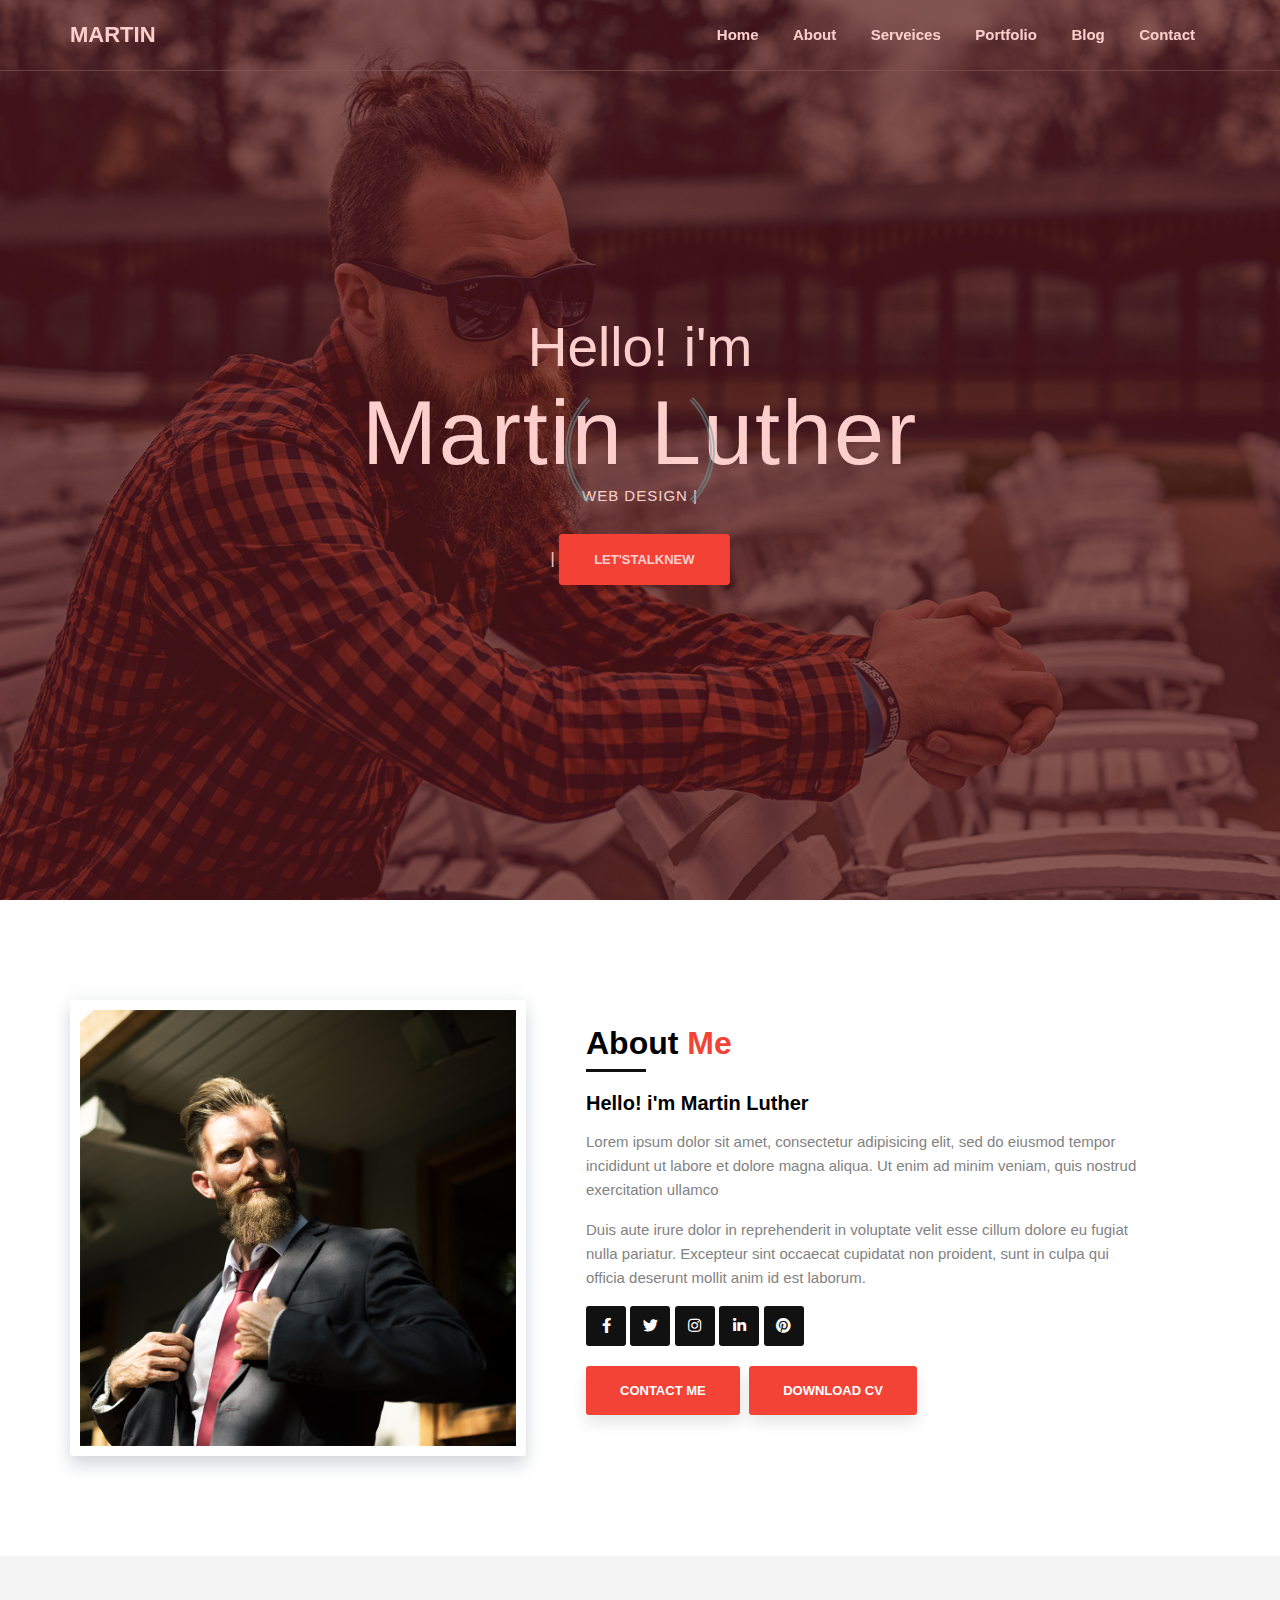
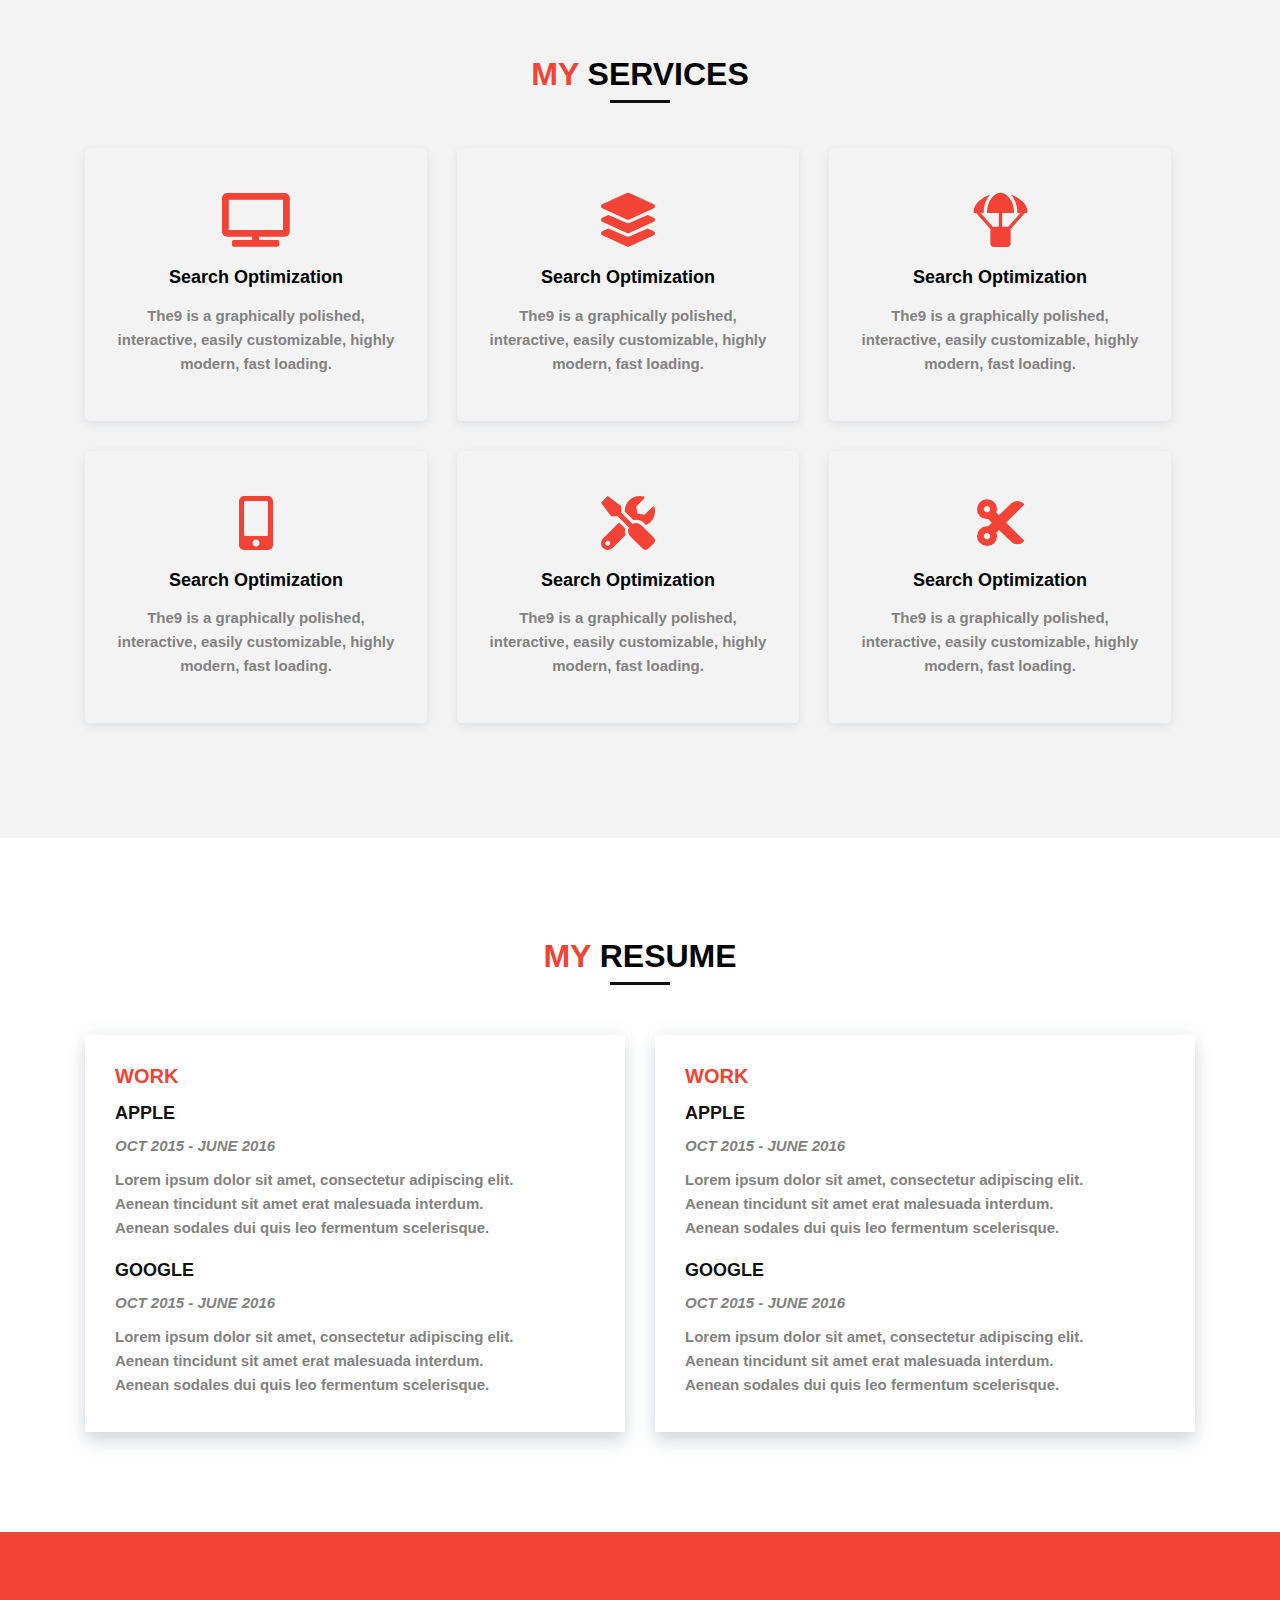
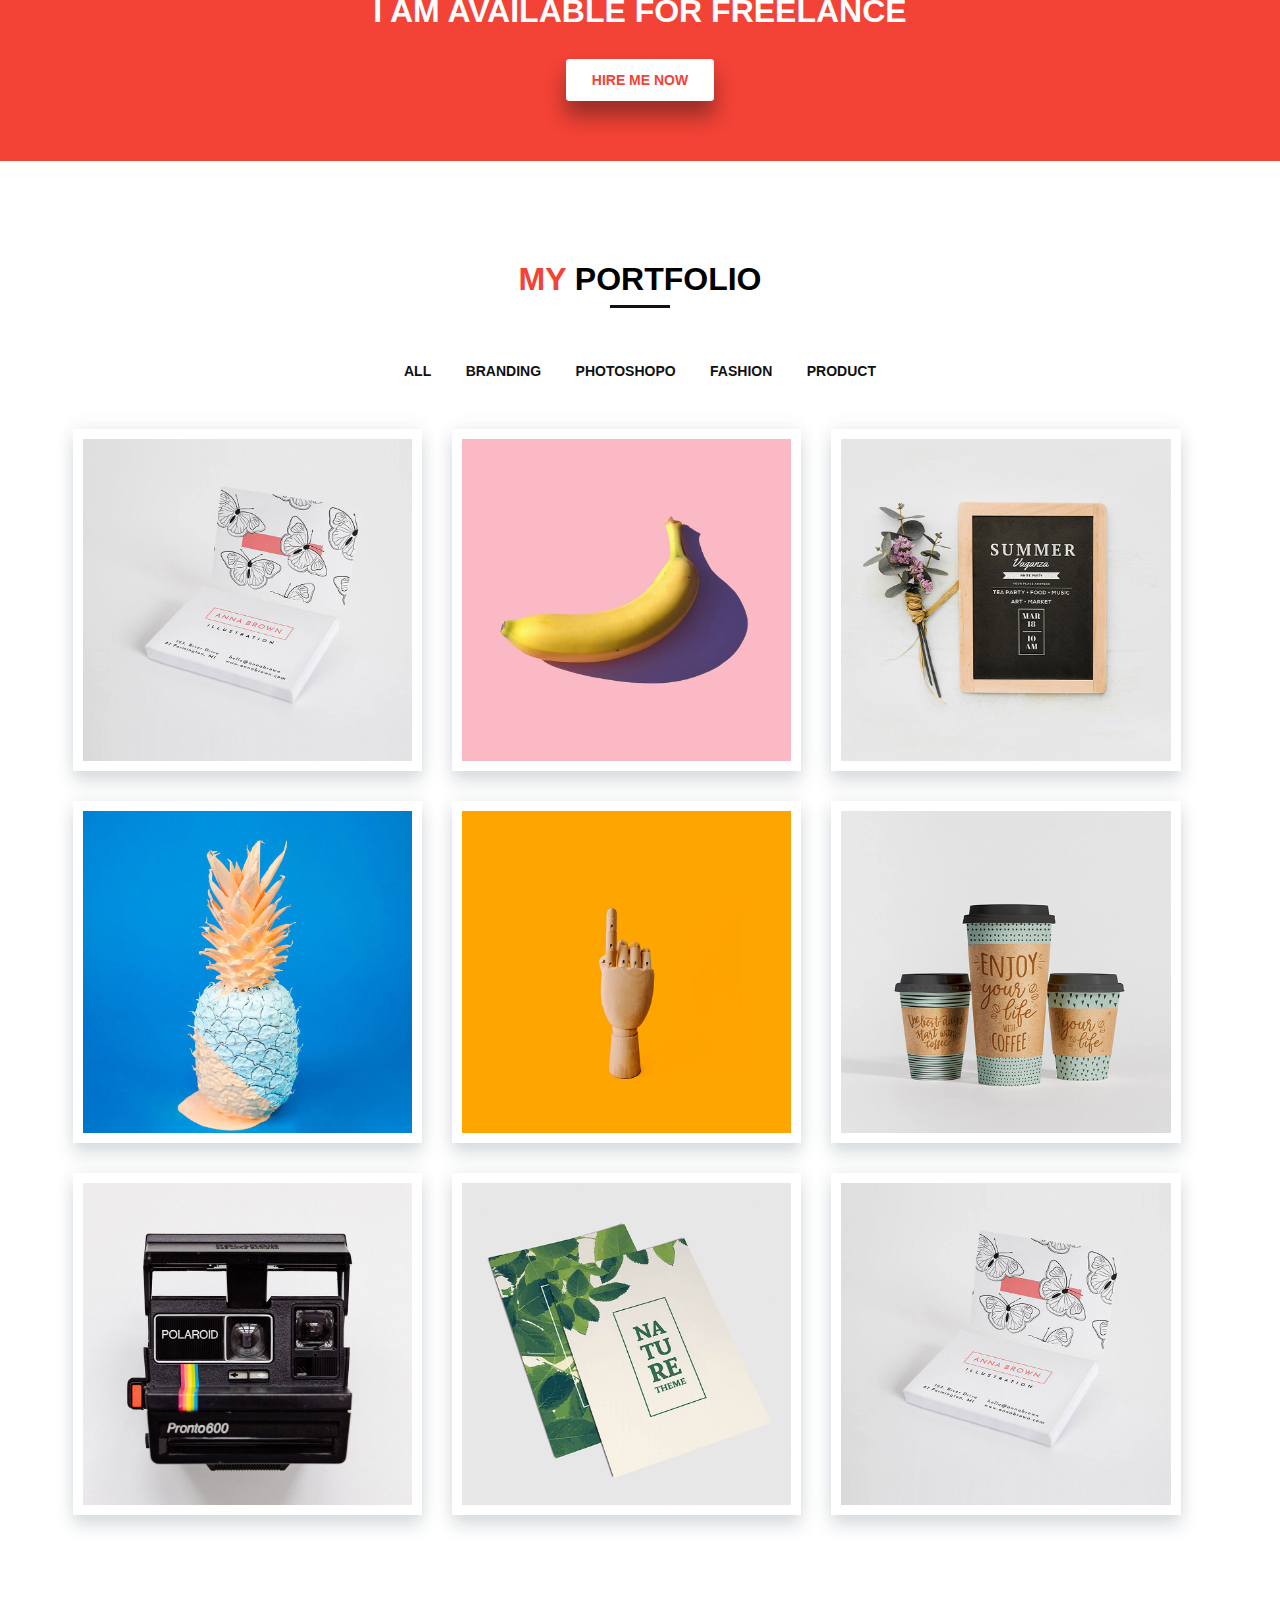
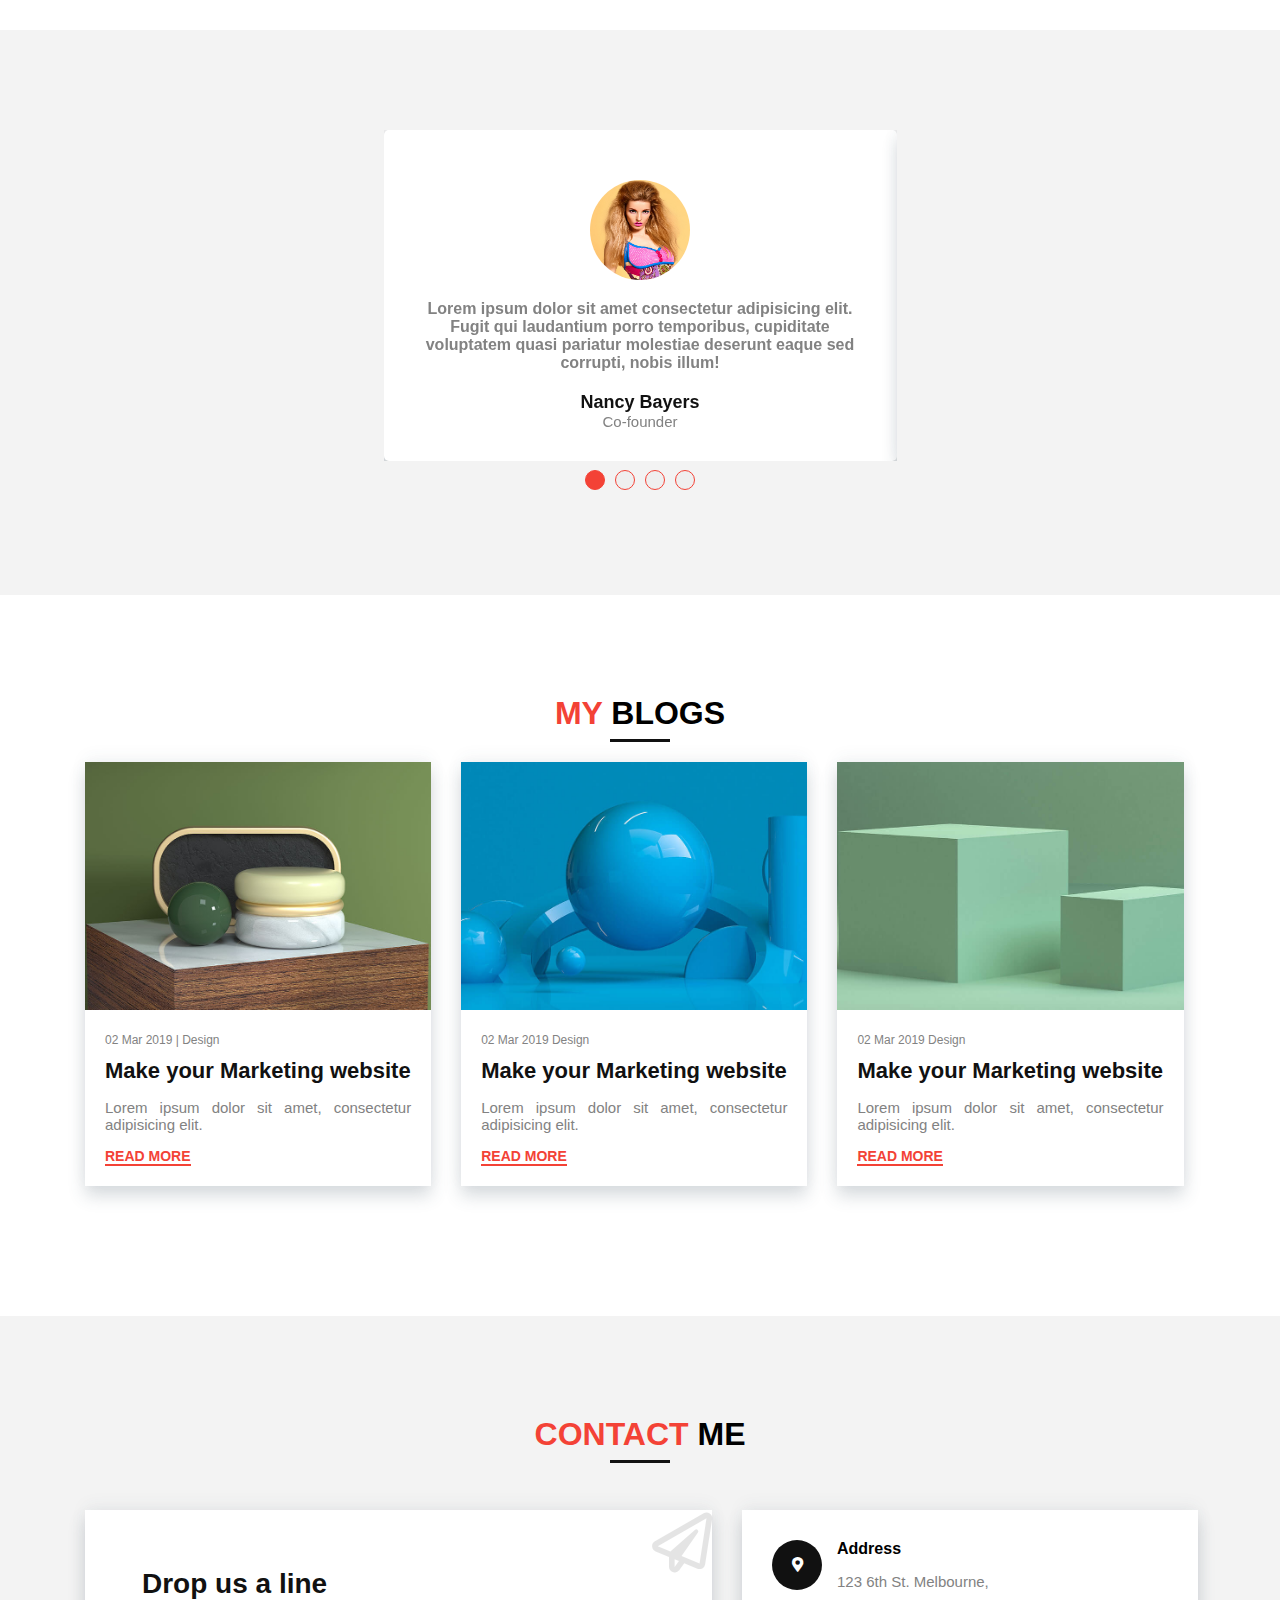
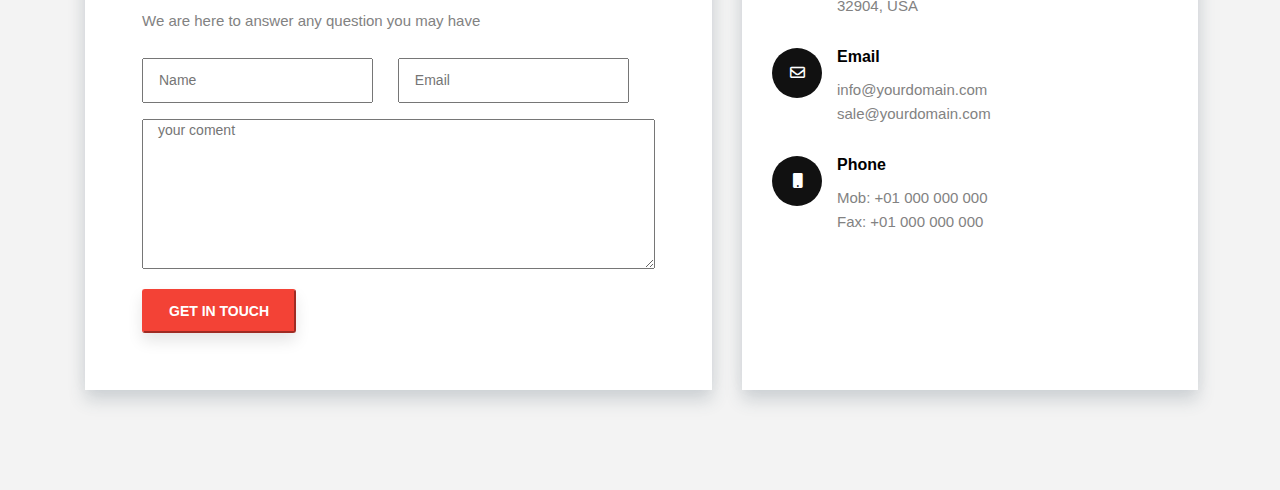
<file: index.html>
<!DOCTYPE html>
<html lang="en">
<head>
    <meta charset="UTF-8">
    <meta http-equiv="X-UA-Compatible" content="IE=edge">
    <meta name="viewport" content="width=device-width, initial-scale=1.0">
    <title>Document</title>
    <link rel="stylesheet" href="font/flaticon.css">
    <link rel="stylesheet" href="css/fontwosame.min.css">
    <link rel="stylesheet" href="css/slick.min.css">
    <link rel="stylesheet" href="css/venobox.min.css">
    <link rel="stylesheet" href="css/style.css">
</head>
<body>

    <div id="preloder_continar">
        <!--<img src="img/preloder.gif" alt="">-->
        <div class="preloder"></div>
    </div> 


    <!--navber start-->
    <nav id="navber">
        <div class="continar">
            <div class="row">
                <div class="logo">
                    <a href="#index.html"> MARTIN</a>
                </div>
                <div class="manu">
                    <ul>
                        <li><a href="index.html">home</a></li>
                        <li><a href="#about_me">about</a></li>
                        <li><a href="#services">serveices</a></li>
                        <li><a href="#Portfolio">portfolio</a></li>
                        <li><a href="#blog">blog</a></li>
                        <li><a href="#contact">contact</a></li>
                    </ul>
                </div>
            </div>
        </div>
    </nav>
    <!--navber end-->
    <!--banner section start-->
    <section id="banner">
        <div class="continar">
            <div class="banner_contant">
                <h3>Hello! i'm</h3>
                <h2>Martin Luther</h2>
               <!--<p id="typed">WEB DESIGN | DIGITAL MARKETING | UX DESIGN | WEB DEVELOPMENT | MOBILE APPS</p>-->
               <p id="typed"></p>
               
                <a href="#">let'stalknew</a>
            </div>
        </div>
    </section>
    <!--banner section end-->

    <!--about section start-->
    <section id="about_me">
        <div class="continar">
            <div class="row">
                <div class="about_image">
                    <img src="img/avtar-01.jpg" alt="">
                </div>
                <div class="about_contact">
                    <h4>About <span>Me</span></h4>
                    <h5>Hello! i'm Martin Luther</h5>
                    <p>Lorem ipsum dolor sit amet, consectetur adipisicing elit, sed do eiusmod tempor incididunt ut labore et dolore magna aliqua. Ut enim ad minim veniam, quis nostrud exercitation ullamco</p>
                    <p>Duis aute irure dolor in reprehenderit in voluptate velit esse cillum dolore eu fugiat nulla pariatur. Excepteur sint occaecat cupidatat non proident, sunt in culpa qui officia deserunt mollit anim id est laborum.</p>
                    <div class="about_contact_icon">
                        <a href="#"><i class="fab fa-facebook-f"></i></a>
                        <a href="#"><i class="fab fa-twitter"></i></a>
                        <a href="#"><i class="fab fa-instagram"></i></a>
                        <a href="#"><i class="fab fa-linkedin-in"></i></a>
                        <a href="#"><i class="fab fa-pinterest"></i></a>
                    </div>
                    <div class="about_butn">
                        <a href="#">contact me</a>
                        <a href="#">download cv</a>
                    </div>
                </div>
            </div>
        </div>
    </section>
    <!--about section end-->

    <!--service section start-->
    <section id="services">
        <div class="continar">
            <div class="section_title">
                <h2><span>MY</span> SERVICES</h2>
            </div>
            <div class="service_contant">
                <div class="row">
                    <div class="services_item">
                        <i class="fas fa-tv"></i>
                        <h5>Search Optimization</h5>
                        <p>The9 is a graphically polished, interactive, easily customizable, highly modern, fast loading.</p>
                    </div>
                    <div class="services_item">
                        <i class="fas fa-layer-group"></i>
                        <h5>Search Optimization</h5>
                        <p>The9 is a graphically polished, interactive, easily customizable, highly modern, fast loading.</p>
                    </div>
                    <div class="services_item">
                        <i class="fas fa-parachute-box"></i>
                        <h5>Search Optimization</h5>
                        <p>The9 is a graphically polished, interactive, easily customizable, highly modern, fast loading.</p>
                    </div>
                    <div class="services_item">
                        <i class="fas fa-mobile-alt"></i>
                        <h5>Search Optimization</h5>
                        <p>The9 is a graphically polished, interactive, easily customizable, highly modern, fast loading.</p>
                    </div>
                    <div class="services_item">
                        <i class="fas fa-tools"></i>
                        <h5>Search Optimization</h5>
                        <p>The9 is a graphically polished, interactive, easily customizable, highly modern, fast loading.</p>
                    </div>
                    <div class="services_item">
                        <i class="fas fa-cut"></i>
                        <h5>Search Optimization</h5>
                        <p>The9 is a graphically polished, interactive, easily customizable, highly modern, fast loading.</p>
                    </div>
                </div>
            </div>
        </div>
    </section>
    <!--service section end-->

    <!--resume section start-->
    <section id="resume">
        <div class="continar">
            <div class="section_title">
                <h2><span>MY</span> RESUME</h2>
            </div>
            <div class="resume_contact">
                <div class="row">
                    <div class="resume_item">
                        <h3>WORK</h3>
                        <h4>APPLE</h4>
                        <p><i>OCT 2015 - JUNE 2016</i></p>
                        <p>Lorem ipsum dolor sit amet, consectetur adipiscing elit. Aenean tincidunt sit amet erat malesuada interdum. Aenean sodales dui quis leo fermentum scelerisque.</p>
                        <h4>GOOGLE</h4>
                        <p><i>OCT 2015 - JUNE 2016</i></p>
                        <p>Lorem ipsum dolor sit amet, consectetur adipiscing elit. Aenean tincidunt sit amet erat malesuada interdum. Aenean sodales dui quis leo fermentum scelerisque.</p>
                    </div>
                    <div class="resume_item">
                        <h3>WORK</h3>
                        <h4>APPLE</h4>
                        <p><i>OCT 2015 - JUNE 2016</i></p>
                        <p>Lorem ipsum dolor sit amet, consectetur adipiscing elit. Aenean tincidunt sit amet erat malesuada interdum. Aenean sodales dui quis leo fermentum scelerisque.</p>
                        <h4>GOOGLE</h4>
                        <p><i>OCT 2015 - JUNE 2016</i></p>
                        <p>Lorem ipsum dolor sit amet, consectetur adipiscing elit. Aenean tincidunt sit amet erat malesuada interdum. Aenean sodales dui quis leo fermentum scelerisque.</p>
                    </div>
                </div>
            </div>
        </div>
    </section>

    <!--resume section end-->

    <!--freelance section start-->

    <section id="freelance">
        <div class="continar">
            <h3>I AM AVAILABLE FOR FREELANCE</h3>
            <a href="#">hire me now</a>
        </div>
    </section>

    <!--freelance section end-->

    <!--Portfolio section start-->
    <section id="Portfolio">
        <div class="continar">
            <div class="section_title">
                <h2><span>MY</span> PORTFOLIO</h2>
            </div>
                    <div class="portfolio_contact">
                        <ul>
                            <li data-filter="all">all</li>
                            <li data-filter="branding">branding</li>
                            <li data-filter="photoshopo">photoshopo</li>
                            <li data-filter="fashion">fashion</li>
                            <li data-filter="product">product</li>
                        </ul>
                    </div>
            <div class="portfolio_item">
                <div class="row portfolio_item_continar">
                        <div class="filtr-item" data-category="all">
                            <div class="portfolio_item_contact">
                                <div class="portfolio_img">
                                    <img src="img/portfolio-1.jpg" alt="">
                                </div>
                                <div class="portfolio_icon">
                                    <a class="portfolio_img_icon" data-gall="portfolio_galary" href="img/portfolio-1.jpg"></a>
                                    <h4><a href="#">Our Photography</a></h4>
                                </div>
                            </div>
                        </div>
                        <div class="filtr-item" data-category="branding">
                            <div class="portfolio_item_contact">
                                <div class="portfolio_img">
                                    <img src="img/portfolio-2.jpg" alt="">
                                </div>
                                <div class="portfolio_icon">
                                    <a class="portfolio_img_icon" data-gall="portfolio_galary" href="img/portfolio-2.jpg"></a>
                                    <h4><a href="#">Our Photography</a></h4>
                                </div>
                            </div>
                        </div>
                        <div class="filtr-item" data-category="photoshopo">
                            <div class="portfolio_item_contact">
                                <div class="portfolio_img">
                                    <img src="img/portfolio-3.jpg" alt="">
                                </div>
                                <div class="portfolio_icon">
                                    <a class="portfolio_img_icon" data-gall="portfolio_galary" href="img/portfolio-3.jpg"></a>
                                    <h4><a href="#">Our Photography</a></h4>
                                </div>
                            </div>
                        </div>
                        <div class="filtr-item" data-category="fashion">
                            <div class="portfolio_item_contact">
                                <div class="portfolio_img">
                                    <img src="img/portfolio-4.jpg" alt="">
                                </div>
                                <div class="portfolio_icon">
                                    <a class="portfolio_img_icon" data-gall="portfolio_galary" href="img/portfolio-4.jpg"></a>
                                    <h4><a href="#">Our Photography</a></h4>
                                </div>
                            </div>
                        </div>
                        <div class="filtr-item" data-category="product">
                            <div class="portfolio_item_contact">
                                <div class="portfolio_img">
                                    <img src="img/portfolio-5.jpg" alt="">
                                </div>
                                <div class="portfolio_icon">
                                    <a class="portfolio_img_icon" data-gall="portfolio_galary" href="img/portfolio-5.jpg"></a>
                                    <h4><a href="#">Our Photography</a></h4>
                                </div>
                            </div>
                        </div>
                        <div class="filtr-item" data-category="branding">
                            <div class="portfolio_item_contact">
                                <div class="portfolio_img">
                                    <img src="img/portfolio-6.jpg" alt="">
                                </div>
                                <div class="portfolio_icon">
                                    <a class="portfolio_img_icon" data-gall="portfolio_galary" href="img/portfolio-6.jpg"></a>
                                    <h4><a href="#">Our Photography</a></h4>
                                </div>
                            </div>
                        </div>
                        <div class="filtr-item" data-category="photoshopo">
                            <div class="portfolio_item_contact">
                                <div class="portfolio_img">
                                    <img src="img/portfolio-7.jpg" alt="">
                                </div>
                                <div class="portfolio_icon">
                                    <a class="portfolio_img_icon" data-gall="portfolio_galary" href="img/portfolio-7.jpg"></a>
                                    <h4><a href="#">Our Photography</a></h4>
                                </div>
                            </div>
                        </div>
                        <div class="filtr-item" data-category="fashion">
                            <div class="portfolio_item_contact">
                                <div class="portfolio_img">
                                    <img src="img/portfolio-8.jpg" alt="">
                                </div>
                                <div class="portfolio_icon">
                                    <class="portfolio_img_icon" data-gall="portfolio_galary" href="img/portfolio-8.jpg"></a>
                                    <h4><a href="#">Our Photography</a></h4>
                                </div>
                            </div>                      
                         </div>
                        <div class="filtr-item" data-category="photoshopo"><div class="portfolio_item_contact" >
                            <div class="portfolio_img">
                                <img src="img/portfolio-1.jpg" alt="">
                            </div>
                            <div class="portfolio_icon">
                                <a class="portfolio_img_icon" data-gall="portfolio_galary" href="img/portfolio-1.jpg"></a>
                                <h4><a href="#">Our Photography</a></h4>
                            </div>
                        </div>
                    </div>
                </div>
            </div>
        </div>
    </section>

    <!--Portfolio section end-->

    <!--founder section start-->
    <section id="founder">
            <div class="continar">
                <div class="founder_slick_slider">
                    <div class="founder_content">
                        <img src="img/team-1.jpg" alt="">
                        <p>Lorem ipsum dolor sit amet consectetur adipisicing elit. Fugit qui laudantium porro temporibus, cupiditate voluptatem quasi pariatur molestiae deserunt eaque sed corrupti, nobis illum!</p>
                        <h6>Nancy Bayers</h6>
                        <label>Co-founder</label>
                    </div>
                    <div class="founder_content">
                        <img src="img/team-2.jpg" alt="">
                        <p>Lorem ipsum dolor sit amet consectetur adipisicing elit. Fugit qui laudantium porro temporibus, cupiditate voluptatem quasi pariatur molestiae deserunt eaque sed corrupti, nobis illum!</p>
                        <h6>Nancy Bayers</h6>
                        <label>Co-founder</label>
                    </div><div class="founder_content">
                        <img src="img/team-3.jpg" alt="">
                        <p>Lorem ipsum dolor sit amet consectetur adipisicing elit. Fugit qui laudantium porro temporibus, cupiditate voluptatem quasi pariatur molestiae deserunt eaque sed corrupti, nobis illum!</p>
                        <h6>Nancy Bayers</h6>
                        <label>Co-founder</label>
                    </div>
                    <div class="founder_content">
                        <img src="img/team-4.jpg" alt="">
                        <p>Lorem ipsum dolor sit amet consectetur adipisicing elit. Fugit qui laudantium porro temporibus, cupiditate voluptatem quasi pariatur molestiae deserunt eaque sed corrupti, nobis illum!</p>
                        <h6>Nancy Bayers</h6>
                        <label>Co-founder</label>
                    </div>
                </div>
            </div>
        
    </section>
    <!--founder sectioin end-->

    <!--blog section start-->
    <section id="blog">
        <div class="continar">
            <div class="section_title">
                <h2><span>MY</span> BLOGS</h2>
            </div>
            <div class="blog_content_continar">
                <div class="row">
                    <div class="blog_content">
                        <div class="blog_img">
                            <img src="img/blog-1.jpg" alt="">
                        </div>
                        <div class="blog_text">
                            <span> 02 Mar 2019 | Design</span>
                            <h4>Make your Marketing website</h4>
                            <p>Lorem ipsum dolor sit amet, consectetur adipisicing elit.</p>
                            <a href="#">read more</a>
                        </div>
                    </div>
                    <div class="blog_content">
                        <div class="blog_img">
                            <img src="img/blog-2.jpg" alt="">
                        </div>
                        <div class="blog_text">
                            <span> 02 Mar 2019 Design </span>
                            <h4>Make your Marketing website</h4>
                            <p>Lorem ipsum dolor sit amet, consectetur adipisicing elit.</p>
                            <a href="#">read more</a>
                        </div>
                    </div>
                    <div class="blog_content">
                        <div class="blog_img">
                            <img src="img/blog-3.jpg" alt="">
                        </div>
                        <div class="blog_text">
                            <span> 02 Mar 2019 Design </span>
                            <h4>Make your Marketing website</h4>
                            <p>Lorem ipsum dolor sit amet, consectetur adipisicing elit.</p>
                            <a href="#">read more</a>
                        </div>
                    </div>
                </div>
            </div>
        </div>
    </section>
    <!--blog section end-->

    <!--contact section start-->
    <section id="contact">
        <div class="continar">
            <div class="section_title">
                <h2><span>CONTACT</span> ME</h2>
            </div>
            <div class="contact_content">
                <div class="row">
                    <div class="contact_form">
                        <div class="contact_form_text">
                            <h4>Drop us a line</h4>
                            <p>We are here to answer any question you may have</p>
                            <i class="far fa-paper-plane"></i>
                        </div>
                        <div class="contact_form_item">
                            <form>
                                <div class="input_type">
                                    <div class="row">
                                    <input type="text" placeholder="Name">
                                    <input type="email" placeholder="Email">
                                </div>
                                </div>
                                <div class="input_message">
                                    <textarea name="" placeholder="your coment"></textarea>
                                </div>
                                <div class="submit_button">
                                    <button>get in touch</button>
                                </div>
                            </form>
                        </div>
                    </div>
                    <div class="contact_item">
                        <div class="row">
                            <div class="contact_icon">
                                <i class="fas fa-map-marker-alt"></i>
                            </div>
                            <div class="contact_text">
                                <h5>Address</h5>
                                <p>123 6th St. Melbourne,
                                    <br> 32904, USA</p>
                            </div>
                        </div>
                        <div class="row">
                            <div class="contact_icon">
                                <i class="far fa-envelope"></i>
                            </div>
                            <div class="contact_text">
                                <h5>Email</h5>
                                <p>info@yourdomain.com
                                    <br> sale@yourdomain.com</p>
                            </div>
                        </div>
                        <div class="row">
                            <div class="contact_icon">
                                <i class="fas fa-mobile"></i>
                            </div>
                            <div class="contact_text">
                                <h5>Phone</h5>
                                <p>Mob: +01 000 000 000
                                    <br> Fax: +01 000 000 000</p>
                            </div>
                        </div>
                    </div>
                </div>
            </div>
        </div>
    </section>
    <!--contact section end-->

    <button id="backToTop">
        <i class="flaticon-up-arrow"></i>
    </button>


    <!--<noscript>you need to enable java script</noscript>-->
    <script src="js/jquery-1.12.4.min.js"></script>
    <script src="js/slick.min.js"></script>
    <script src="js/venobox.min.js"></script>
    <script src="js/typed.min.js"></script>
    <script src="js/jquery.filterizr.min.js"></script>
    <script src="js/jquery.nicescroll.min.js"></script>
    <script src="js/app.js">
    
    </script>
</body>
</html>
</file>
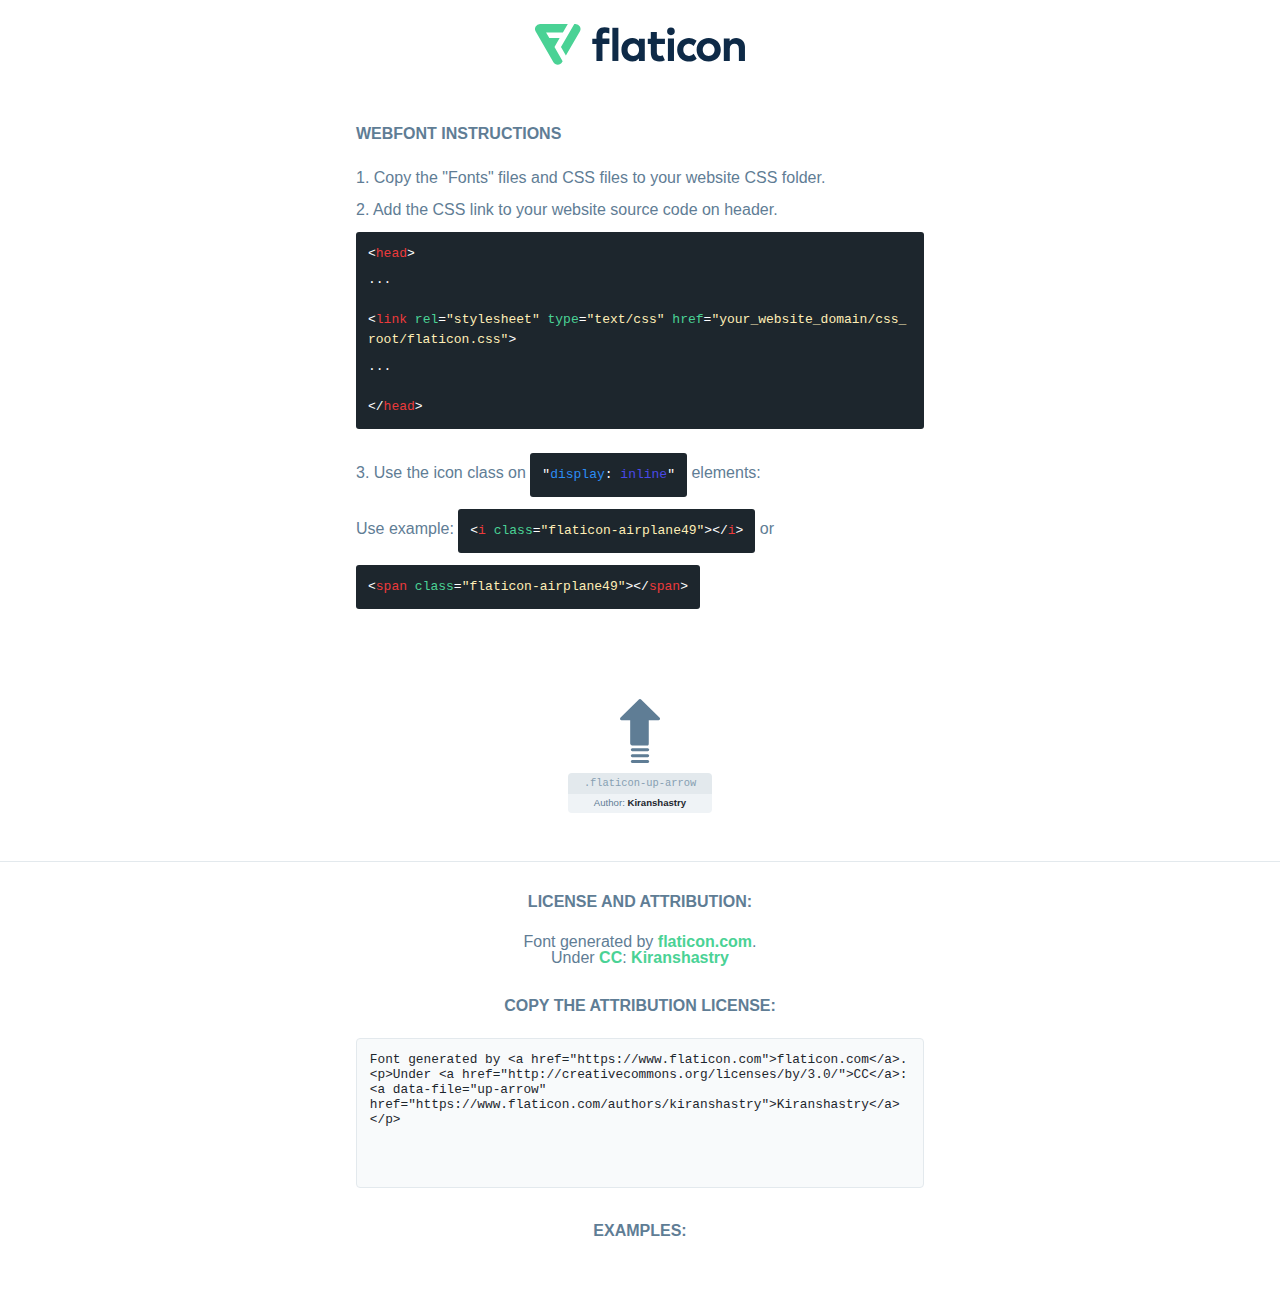
<file: font/flaticon.html>
<!DOCTYPE html>
<html lang="en">
<head>
    <title>Flaticon Webfont</title>
    <link rel="stylesheet" type="text/css" href="flaticon.css"/>
    <meta charset="UTF-8">
    <style>
        html, body, div, span, applet, object, iframe,
        h1, h2, h3, h4, h5, h6, p, blockquote, pre,
        a, abbr, acronym, address, big, cite, code,
        del, dfn, em, img, ins, kbd, q, s, samp,
        small, strike, strong, sub, sup, tt, var,
        b, u, i, center,
        dl, dt, dd, ol, ul, li,
        fieldset, form, label, legend,
        table, caption, tbody, tfoot, thead, tr, th, td,
        article, aside, canvas, details, embed,
        figure, figcaption, footer, header, hgroup,
        menu, nav, output, ruby, section, summary,
        time, mark, audio, video {
            margin: 0;
            padding: 0;
            border: 0;
            font-size: 100%;
            font: inherit;
            vertical-align: baseline;
        }

        /* HTML5 display-role reset for older browsers */
        article, aside, details, figcaption, figure,
        footer, header, hgroup, menu, nav, section {
            display: block;
        }

        body {
            line-height: 1;
        }

        ol, ul {
            list-style: none;
        }

        blockquote, q {
            quotes: none;
        }

        blockquote:before, blockquote:after,
        q:before, q:after {
            content: '';
            content: none;
        }

        table {
            border-collapse: collapse;
            border-spacing: 0;
        }

        body {
            font-family: Helvetica, Arial, sans-serif;
            font-size: 16px;
            color: #5f7d95;
        }

        a {
            color: #4AD295;
            font-weight: bold;
            text-decoration: none;
        }

        * {
            -moz-box-sizing: border-box;
            -webkit-box-sizing: border-box;
            box-sizing: border-box;
            margin: 0;
            padding: 0;
        }

        [class^="flaticon-"]:before, [class*=" flaticon-"]:before, [class^="flaticon-"]:after, [class*=" flaticon-"]:after {
            font-family: Flaticon;
            font-size: 30px;
            font-style: normal;
            margin-left: 20px;
            color: #333;
        }

        .wrapper {
            max-width: 600px;
            margin: auto;
            padding: 0 1em;
        }

        .title {
            margin-bottom: 24px;
            text-transform: uppercase;
            font-weight: bold;
        }

        header {
            text-align: center;
            padding: 24px;
        }

        header .logo {
            width: 210px;
            height: auto;
            border: none;
            display: inline-block;
        }

        header strong {
            font-size: 28px;
            font-weight: 500;
            vertical-align: middle;
        }

        .demo {
            margin: 2em auto;
            line-height: 1.25em;
        }

        .demo ul li {
            margin-bottom: 12px;
        }

        .demo ul li code {
            background-color: #1D262D;
            border-radius: 3px;
            padding: 12px;
            display: inline-block;
            color: #fff;
            font-family: Consolas, Monaco, Lucida Console, Liberation Mono, DejaVu Sans Mono, Bitstream Vera Sans Mono, Courier New, monospace;
            font-weight: lighter;
            margin-top: 12px;
            font-size: 13px;
            word-break: break-all;
        }

        .demo ul li code .red {
            color: #EC3A3B;
        }

        .demo ul li code .green {
            color: #4AD295;
        }

        .demo ul li code .yellow {
            color: #FFEEB6;
        }

        .demo ul li code .blue {
            color: #2C8CF4;
        }

        .demo ul li code .purple {
            color: #4949E7;
        }

        .demo ul li code .dots {
            margin-top: 0.5em;
            display: block;
        }

        #glyphs {
            border-bottom: 1px solid #E3E9ED;
            padding: 2em 0;
            text-align: center;
        }

        .glyph {
            display: inline-block;
            width: 9em;
            margin: 1em;
            text-align: center;
            vertical-align: top;
            background: #FFF;
        }

        .glyph .flaticon {
            padding: 10px;
            display: block;
            font-family: "Flaticon";
            font-size: 64px;
            line-height: 1;
        }

        .glyph .flaticon:before {
            font-size: 64px;
            color: #5f7d95;
            margin-left: 0;
        }

        .class-name {
            font-size: 0.65em;
            background-color: #E3E9ED;
            color: #869FB2;
            border-radius: 4px 4px 0 0;
            padding: 0.5em;
            font-family: Consolas, Monaco, Lucida Console, Liberation Mono, DejaVu Sans Mono, Bitstream Vera Sans Mono, Courier New, monospace;
        }

        .author-name {
            font-size: 0.6em;
            background-color: #EFF3F6;
            border-top: 0;
            border-radius: 0 0 4px 4px;
            padding: 0.5em;
        }

        .author-name a {
            color: #1D262D;
        }

        .class-name:last-child {
            font-size: 10px;
            color: #888;
        }

        .class-name:last-child a {
            font-size: 10px;
            color: #555;
        }

        .glyph > input {
            display: block;
            width: 100px;
            margin: 5px auto;
            text-align: center;
            font-size: 12px;
            cursor: text;
        }

        .glyph > input.icon-input {
            font-family: "Flaticon";
            font-size: 16px;
            margin-bottom: 10px;
        }

        .attribution .title {
            margin-top: 2em;
        }

        .attribution textarea {
            background-color: #F8FAFB;
            color: #1D262D;
            padding: 1em;
            border: none;
            box-shadow: none;
            border: 1px solid #E3E9ED;
            border-radius: 4px;
            resize: none;
            width: 100%;
            height: 150px;
            font-size: 0.8em;
            font-family: Consolas, Monaco, Lucida Console, Liberation Mono, DejaVu Sans Mono, Bitstream Vera Sans Mono, Courier New, monospace;
            -webkit-appearance: none;
        }

        .attribution textarea:hover {
            border-color: #CFD9E0;
        }

        .attribution textarea:focus {
            border-color: #4AD295;
        }

        .iconsuse {
            margin: 2em auto;
            text-align: center;
            max-width: 1200px;
        }

        .iconsuse:after {
            content: '';
            display: table;
            clear: both;
        }

        .iconsuse .image {
            float: left;
            width: 25%;
            padding: 0 1em;
        }

        .iconsuse .image p {
            margin-bottom: 1em;
        }

        .iconsuse .image span {
            display: block;
            font-size: 0.65em;
            background-color: #222;
            color: #fff;
            border-radius: 4px;
            padding: 0.5em;
            color: #FFFF99;
            margin-top: 1em;
            font-family: Consolas, Monaco, Lucida Console, Liberation Mono, DejaVu Sans Mono, Bitstream Vera Sans Mono, Courier New, monospace;
        }

        .flaticon:before {
            color: #5f7d95;
        }

        #footer {
            text-align: center;
            background-color: #1D262D;
            color: #869FB2;
            padding: 12px;
            font-size: 14px;
        }

        #footer a {
            font-weight: normal;
        }

        @media (max-width: 960px) {
            .iconsuse .image {
                width: 50%;
            }
        }

        .preview {
            width: 100px;
            display: inline-block;
            margin: 10px;
        }

        .preview .inner {
            display: inline-block;
            width: 100%;
            text-align: center;
            background: #f5f5f5;
            -webkit-border-radius: 3px 3px 0 0;
            -moz-border-radius: 3px 3px 0 0;
            border-radius: 3px 3px 0 0;
        }

        .preview .inner  {
            line-height: 85px;
            font-size: 40px;
            color: #333;
        }

        .label {
            display: inline-block;
            width: 100%;
            box-sizing: border-box;
            padding: 5px;
            font-size: 10px;
            font-family: Monaco, monospace;
            color: #666;
            white-space: nowrap;
            overflow: hidden;
            text-overflow: ellipsis;
            background: #ddd;
            -webkit-border-radius: 0 0 3px 3px;
            -moz-border-radius: 0 0 3px 3px;
            border-radius: 0 0 3px 3px;
            color: #666;
        }
    </style>
</head>
<body>
    <header>
        <a href="https://www.flaticon.com/" target="_blank" class="logo">
            <svg xmlns="http://www.w3.org/2000/svg" viewBox="0 0 394.3 76.5">
                <path d="M156.6,69.4H145.3V7.1h11.3Z" style="fill:#0e2a47"/>
                <path d="M206.2,69.4h-11V64.8a15.4,15.4,0,0,1-12.6,5.7c-11.6,0-20.3-9.5-20.3-22.1s8.8-22.1,20.3-22.1a15.4,15.4,0,0,1,12.6,5.8V27.5h11Zm-32.4-21c0,6.4,4.2,11.6,10.8,11.6s10.8-4.9,10.8-11.6-4.4-11.6-10.8-11.6S173.9,42,173.9,48.4Z"
                      style="fill:#0e2a47"/>
                <path d="M262.5,13.7a7.2,7.2,0,0,1-14.4,0,7.2,7.2,0,1,1,14.4,0ZM261,69.4H249.6v-42H261Z"
                      style="fill:#0e2a47"/>
                <path id="_Trazado_" data-name="&lt;Trazado&gt;"
                      d="M139.6,17.8a16.6,16.6,0,0,0-8-1.4c-3.2.4-4.9,2-4.9,5.9v5.1h13V37.5h-13v32H115.4v-32h-7.8v-10h7.8V22.2c0-9.9,5.2-16.3,15-16.3a23.4,23.4,0,0,1,9.3,1.8Z"
                      style="fill:#0e2a47"/>
                <path d="M235.1,60c-3.5,0-6.3-1.9-6.3-7.1V37.5H244v-10H228.8V15H217.5V27.5h-5.7v10h5.7V53.7c0,10.9,5.3,16.8,15.7,16.8A22.9,22.9,0,0,0,244,68l-4.3-9.1A12.3,12.3,0,0,1,235.1,60Z"
                      style="fill:#0e2a47"/>
                <path d="M348.9,48.4c0,12.6-9.7,22.1-22.7,22.1s-22.7-9.4-22.7-22.1,9.6-22.1,22.7-22.1S348.9,35.8,348.9,48.4Zm-33.9,0c0,6.8,4.8,11.6,11.1,11.6s11.2-4.8,11.2-11.6-4.8-11.6-11.2-11.6S315.1,41.6,315.1,48.4Z"
                      style="fill:#0e2a47"/>
                <path d="M394.3,42.7V69.4H382.9V46.3c0-6.1-3-9.4-8.2-9.4s-8.9,3.2-8.9,9.5v23H354.6v-42h11v4.9c3-4.5,7.6-6.1,12.3-6.1C387.5,26.3,394.3,33,394.3,42.7Z"
                      style="fill:#0e2a47"/>
                <path d="M298,55.7h0a12.4,12.4,0,0,1-8.2,4.2h-.9l-1.8-.2a10,10,0,0,1-7.4-5.6,13.2,13.2,0,0,1-1.2-5.8,13,13,0,0,1,1.3-5.9,10.1,10.1,0,0,1,7.5-5.5h2.4a11.7,11.7,0,0,1,8.3,4.2l5.5-9.6a19.9,19.9,0,0,0-8.1-4.3,23.4,23.4,0,0,0-6.1-.8,25.2,25.2,0,0,0-7.5,1.1,20.9,20.9,0,0,0-8,4.6,21.9,21.9,0,0,0-6.8,16.4,21.9,21.9,0,0,0,6.7,16.3,20.9,20.9,0,0,0,8,4.6,25.2,25.2,0,0,0,7.7,1.2,23.6,23.6,0,0,0,6.2-.8,20,20,0,0,0,8.1-4.4Z"
                      style="fill:#0e2a47"/>
                <path d="M46.3,26.5H26.9L20.8,16H52.4L61.6,0H9.4A9.3,9.3,0,0,0,1.3,4.7a9.3,9.3,0,0,0,0,9.4L34.6,71.8a9.4,9.4,0,0,0,16.2,0l1.1-1.9L36.6,43.3Z"
                      style="fill:#4ad295"/>
                <path d="M84.2,4.7A9.3,9.3,0,0,0,76.1,0H73.8l-25,43.3,9.2,16L84.2,14A9.3,9.3,0,0,0,84.2,4.7Z"
                      style="fill:#4ad295"/>
            </svg>
        </a>
    </header>
    <section class="demo wrapper">

        <p class="title">Webfont Instructions</p>

        <ul>
            <li>
                <span class="num">1. </span>Copy the "Fonts" files and CSS files to your website CSS folder.
            </li>
            <li>
                <span class="num">2. </span>Add the CSS link to your website source code on header.
                <code class="big">
                    &lt;<span class="red">head</span>&gt;
                    <br/><span class="dots">...</span>
                    <br/>&lt;<span class="red">link</span> <span class="green">rel</span>=<span
                        class="yellow">"stylesheet"</span> <span class="green">type</span>=<span
                        class="yellow">"text/css"</span> <span class="green">href</span>=<span class="yellow">"your_website_domain/css_root/flaticon.css"</span>&gt;
                    <br/><span class="dots">...</span>
                    <br/>&lt;/<span class="red">head</span>&gt;
                </code>
            </li>

            <li>
                <p>
                    <span class="num">3. </span>Use the icon class on <code>"<span class="blue">display</span>:<span
                        class="purple"> inline</span>"</code> elements:
                    <br/>
                    Use example: <code>&lt;<span class="red">i</span> <span class="green">class</span>=<span class="yellow">&quot;flaticon-airplane49&quot;</span>&gt;&lt;/<span
                        class="red">i</span>&gt;</code> or <code>&lt;<span class="red">span</span> <span
                        class="green">class</span>=<span class="yellow">&quot;flaticon-airplane49&quot;</span>&gt;&lt;/<span
                        class="red">span</span>&gt;</code>
            </li>
        </ul>

    </section>
    <section id="glyphs">
            <div class="glyph">
                <i class="flaticon flaticon-up-arrow"></i>
                <div class="class-name">.flaticon-up-arrow</div>
                <div class="author-name">Author: <a data-file="up-arrow" href="https://www.flaticon.com/authors/kiranshastry">Kiranshastry</a> </div>
            </div>

    </section>

    <section class="attribution wrapper"   style="text-align:center;">

        <div class="title">License and attribution:</div><div class="attrDiv">Font generated by <a href="https://www.flaticon.com">flaticon.com</a>. <div><p>Under <a href="http://creativecommons.org/licenses/by/3.0/">CC</a>: <a data-file="up-arrow" href="https://www.flaticon.com/authors/kiranshastry">Kiranshastry</a></p>  </div>
        </div>
        <div class="title">Copy the Attribution License:</div>

        <textarea onclick="this.focus();this.select();">Font generated by &lt;a href=&quot;https://www.flaticon.com&quot;&gt;flaticon.com&lt;/a&gt;. <p>Under <a href="http://creativecommons.org/licenses/by/3.0/">CC</a>: <a data-file="up-arrow" href="https://www.flaticon.com/authors/kiranshastry">Kiranshastry</a></p> 
        </textarea>

    </section>

    <section class="iconsuse">

        <div class="title">Examples:</div>
            <div class="image">
                <p>
                    <i class="flaticon flaticon
</file>
<file: font/flaticon.css>
@font-face {
    font-family: "flaticon";
    src: url("./flaticon.ttf?34be562e34e3a1407ef2ce56ba5f0ab2") format("truetype"),
url("./flaticon.woff?34be562e34e3a1407ef2ce56ba5f0ab2") format("woff"),
url("./flaticon.woff2?34be562e34e3a1407ef2ce56ba5f0ab2") format("woff2"),
url("./flaticon.eot?34be562e34e3a1407ef2ce56ba5f0ab2#iefix") format("embedded-opentype"),
url("./flaticon.svg?34be562e34e3a1407ef2ce56ba5f0ab2#flaticon") format("svg");
}

i[class^="flaticon-"]:before, i[class*=" flaticon-"]:before {
    font-family: flaticon !important;
    font-style: normal;
    font-weight: normal !important;
    font-variant: normal;
    text-transform: none;
    line-height: 1;
    -webkit-font-smoothing: antialiased;
    -moz-osx-font-smoothing: grayscale;
}

.flaticon-up-arrow:before {
    content: "\f101";
}
</file>
<file: css/style.css>
*{
    margin: 0;
    padding: 0;
    outline: 0;
    box-sizing: border-box;
}
body{
    font-family:sans-serif ;
}
.continar{
    width: 1140px;
    margin: 0 auto;
}
.row{
    display: flex;
    flex-wrap: wrap;
}
ul{
    list-style-type: none;
}
a{
    text-decoration: none;
    display: inline-block;
}
.section_title{
    text-align: center;
}
.section_title h2{
    font-size: 32px;
    display: inline-block;
    font-weight: 700;
    position: relative;
}
.section_title h2::after{
    content: "" ;
    position: absolute;
    width: 60px;
    height: 3px;
    background-color: #111;
    left: 0;
    right: 0;
    margin: auto;
    bottom: -10px;
    
}
.section_title h2 span{
    color: #f34236;
}

/*navber css start*/
#navber{
    background-color: transparent;
    position:fixed;
    top: 0;
    left: 0;
    z-index: 9999999;
    width: 100%;
    border-bottom: 1px solid rgba(98, 98, 98, 0.6);
    transition: all linear .7s;
}
#navber.stickyNav{
    background: white;
    animation:stickyNav .7s ;
}
@keyframes stickyNav{
    from{
        top: -30px;
    }
    to{
        top: 0;
    }
}
#navber .logo{
    width: 30%;
    align-self: center;
}

#navber .logo a{
    color: #fff;
    font-size: 22px;
    font-weight: bold;
    line-height: 32px;
}
#navber.stickyNav .logo a{
    color: black;
}
#navber .manu{
    width: 70%;
    text-align: right;
}
#navber ul li{
    display: inline-block;
}
#navber ul li a{
    font-size: 15px;
    line-height: 70px;
    padding: 0 15px;
    color: #fff;
    text-transform: capitalize;
    font-weight: bold;
}
#navber.stickyNav ul li a{
    color: #111;

}
/*navber css end*/

/*banner css start*/
#banner{
    background-image: url(../img/home.jpg);
    background-size:cover;
    background-position: center;
    height: 100vh;
    position: relative;
}
#banner .banner_contant{
    text-align: center;
    color: #fff;
    position: absolute;
    left: 50%;
    top: 50%;
    transform: translate(-50%, -50%);
}
#banner .banner_contant h3{
    font-size: 55px;
    font-weight: 300;
}
#banner .banner_contant h2{
    font-size: 90px;
    letter-spacing: 2px;
    line-height: 1.2;
    font-weight: 500;
}
#banner .banner_contant p{
    font-size: 15px;
    font-weight: 300;
    letter-spacing: 1px;
    margin: 0;
}
#banner .banner_contant a{
    font-size: 13px;
    color: #fff;
    padding: 12px 34px;
    background-color: #f34236 ;
    line-height:25px;
    border: 1px solid #f34236 ;
    text-transform: uppercase;
    border-radius: 3px;
    font-weight: 600;
    margin-top: 30px;
    transition: all linear .5s;
}
#banner .banner_contant a:hover{
    background-color: #111;
    border: 1px solid #111;
    box-shadow:0 10px 6px 0 rgba(243, 66, 54, 0.5);
}
/*banner css end*/

/*about css start*/
#about_me{
    padding: 100px 0;
}
#about_me .about_image{
    width: 40%;
}
#about_me .about_image img{
    width: 100%;
    display: block;
    border: 10px solid #fff;
    box-shadow: rgba(58, 78, 95, 0.2) 0 10px 16px,
     rgba(58, 78, 95, 0.05) 0 -5px 16px;
    border-radius: 0.25rem;
}
#about_me .about_contact{
    width:60% ;
    padding: 25px 0 0 60px;
}
#about_me .about_contact h4{
    font-size:32px;
    font-weight:700;
    display: inline-block;
    position: relative;
}
#about_me .about_contact h4 ::after{
    content: "" ;
    position: absolute;
    width: 60px;
    height: 3px;
    background-color: #111111;
    left: 0;
    bottom: -10px;
}
#about_me .about_contact h4 span{
    color:#F34236 ;
}
#about_me .about_contact h5{
    font-size: 20px;
    font-weight: 600;
    padding: 30px 0 15px;
}
#about_me .about_contact p{
    font-size: 15px;
    color:#828282 ;
    line-height: 1.6;
    padding: 0 60px 16px 0;
}
#about_me .about_contact .about_contact_icon i{
    color: #fff;
    background-color: #111111;
    width: 40px;
    height: 40px;
    text-align: center;
    line-height: 40px;
    font-size: 15px;
    border-radius: 3px;

}
#about_me .about_contact .about_butn a{
    color: #fff;
    text-transform: uppercase;
    background-color:#f34236 ;
    font-size: 13px;
    font-weight: bold;
    box-shadow: 0px 8px 15px rgb(0, 0, 0, 0.1);
    padding: 12px 34px;
    line-height:25px;
    margin: 20px 5px 0 0;
    border-radius: 3px;
    transition: all linear .5s;
}
#about_me .about_contact .about_butn a:hover{
    background-color: #111;
    box-shadow:0px 12px 15px rgba(243, 66, 54, 0.5);
}
/*about css end*/

/*service section start*/
#services{
    padding: 100px 0;
    background-color: #f3f3f3;
}
#services .servece_title{
    text-align: center;
}
#services .servece_title h2{
    font-size: 32px;
    display: inline-block;
    font-weight: 700;
    position: relative;
}
#services .servece_title h2::after{
    content: "" ;
    position: absolute;
    width: 60px;
    height: 3px;
    background-color: #111;
    left: 0;
    right: 0;
    margin: auto;
    bottom: -10px;
    
}
#services .servece_title h2 span{
    color: #f34236;
}

#services .service_contant{
    text-align: center;
    padding:40px 0 0;
}
#services .service_contant .services_item{

    width: 30%;
    border: 5px solid transparent;
    box-shadow: 0px 3px 10px 0px rgb(38, 59, 94, 0.1);
    padding: 40px 0 ;
    margin: 15px;
    border-radius: 5px;
    transition: all linear .3s;
}
#services .service_contant .services_item:hover{
    border: 5px solid #f34236;
    box-shadow: 0px 10px 10px 0px rgb(38, 59, 94, 0.1);
    margin: 5px 15px 25px;;
}
#services .service_contant .services_item i{
    color:#f34236;
    font-size: 54px;
}
#services .service_contant .services_item h5{
    font-size: 18px;
    line-height:1.2;
    padding: 20px 0 15px;
    font-weight: bold;
}
#services .service_contant .services_item p{
    font-size: 15px;
    color: #828282;
    line-height:1.6;
    font-weight: 600;
    padding: 0 25px;
}


/*service section end*/
#resume{
    padding: 100px 0;
}
#resume .resume_contact{
    padding-top: 60px;
}
#resume .resume_contact .resume_item{
    width:calc(50% - 30px);
    box-shadow: 0 10px 16px rgba(58, 78, 95, 0.2),
    0 -5px 16px rgba(58, 78, 95, 0.05);
    padding: 30px 0 30px 30px;
    margin: 0 15px;
}
#resume .resume_contact .resume_item h3{
    font-size:20px;
    font-weight:800;
    color:#f34236;
}
#resume .resume_contact .resume_item h4{
    font-size:18px;
    font-weight:700;
    color:#111;
    padding:15px 0 5px;
}
#resume .resume_contact .resume_item p{
    font-size: 15px;
    color: #828282;
    font-weight:600;
    padding: 5px 107px 5px 0;
    line-height:1.6;
}
/*freelance css start*/
#freelance{
    text-align: center;
    padding: 60px 0;
    background-color: #f34236;
}
#freelance h3{
    color: #fff;
    font-size: 32px;
    line-height: 1.2;
    margin-bottom: .5rem;
    font-weight: 600;

}
#freelance a{
    color: #f34236;
    text-transform: uppercase;
    background-color: #fff;
    padding: 12px 25px;
    font-size: 14px;
    border-radius: 3px;
    font-weight: 600;
    border: 1px solid #fff;
    margin-top: 20px;
    box-shadow: 0px 15px 20px rgba(17, 17, 17, 0.4);
    transition: all linear .5s;
}
#freelance a:hover{
    background-color: #F34236;
    color: #fff;
}
/*freelance css end*/

/*portfolio css start*/
#Portfolio{
    padding: 100px 0;
}
#Portfolio .portfolio_contact ul {
    text-align: center;
    padding: 60px 0 30px;
}
#Portfolio .portfolio_contact ul li{
    display: inline-block;
    font-size:14px;
   text-transform: uppercase;
   font-weight: 600;
   color: #111;
   padding: 5px 0;
   margin: 0 15px;
    cursor: pointer;
    
}
#Portfolio .portfolio_contact ul li:hover {
    color: #f34236;
}
/**/
#Portfolio .portfolio_item{
    margin: 0 -12px;
    
}
#Portfolio .portfolio_item .filtr-item{
    width: calc(30% );
    padding: 12px;
    margin: 15px;
    position: relative;
    box-shadow:rgba(58, 78, 95, 0.2) 0 10px 16px,
     rgba(58, 78, 95, 0.05) 0 -5px 16px;
    padding: 10px; 
}
#Portfolio .portfolio_item .portfolio_item_contact .portfolio_img img{
    width: 100%;
    display: block;
}
#Portfolio .portfolio_item .portfolio_item_contact .portfolio_icon{
    background: rgba(17, 17, 17, 0.4);
    position: absolute;
    top: 0;
    left: 0;
    right: 0;
    bottom: 0 ;
    transition: all linear .5s;
    opacity:0;
}
#Portfolio .portfolio_item .portfolio_item_contact .portfolio_icon:hover{
    opacity: 1;
}
#Portfolio .portfolio_item .portfolio_item_contact .portfolio_icon >a{
    position: absolute;
    width: 70px;
    height: 70px;
    top: 50%;
    left: 50%;
    transform: translate(-50%,-50%);
}
#Portfolio .portfolio_item .portfolio_item_contact .portfolio_icon >a::after{
    position: absolute;
    content: '' ;
    width: 1px;
    height: 100%;
    background-color:#fff ;
    left: 50%;
    top: 50%;
    transform: translate(-50%, -50%);
}
#Portfolio .portfolio_item .portfolio_item_contact .portfolio_icon >a::before{
    position: absolute;
    content: '' ;
    width: 100%;
    height: 1px;
    background-color:#fff ;
    left: 50%;
    top: 50%;
    transform: translate(-50%, -50%);
}
#Portfolio .portfolio_item .portfolio_item_contact .portfolio_icon h4{
    position: absolute;
    bottom: 0;
    left: 0;
    right: 0;
    background-color: #f34236;
    text-align: center;
    padding: 20px;
}
#Portfolio .portfolio_item .portfolio_item_contact .portfolio_icon a{
    font-size:16px;
    color: #fff;
    font-weight:600;
}
/*portfolio css end*/

/*founder css start*/
#founder{
    padding: 100px 0;
    background-color: #F3F3F3;
    text-align: center;
}
#founder .founder_slick_slider {
    width: 45%;
    margin: 0 auto;
}
#founder .founder_slick_slider .slider_dots li{
    display: inline-block;
    margin: 5px;
}
#founder .founder_slick_slider .slider_dots li button{
    font-size: 0;
    border: 1px solid #f34236;
    background-color:none;
    width:20px;
    height:20px;
    border-radius: 50%;
    transition: all linear .8s;
}
#founder .founder_slick_slider .slider_dots li.slick-active button{
    background-color: #f34236;
}
#founder .founder_content{
    width: 100%;
    background-color: #fff;
    padding: 50px 25px 30px;
    border-radius: 5px;
    box-shadow: 0 10px 16px rgba(58, 78, 95, 0.2),
    0 -5px 16px rgba(58, 78, 95, 0.05);
}
#founder .founder_content img{
    width: 100px;
    height: 100px;
    border-radius: 50%;
    margin: 0 auto;
}
#founder .founder_content p{
    font-size: 16px;
    padding: 20px 0;
    font-weight: 600;
    color: #828282;
    
}
#founder .founder_content h6{
    font-size: 18px;
    font-weight:600;
    color: #111;
}
#founder .founder_content label{
    font-size: 15px;
    padding-top:10px;
    color:#828282;
}
/*founder css end*/

/*blogs css start*/
#blog{
    padding: 100px 0;
}
#blog .blog_content_continar{
    margin-top: 15px;
    margin-bottom: 15px;
}
#blog .blog_content_continar .blog_content{
    width: calc(33% - 30px);
    box-shadow:rgba(58, 78, 95, 0.2) 0 10px 16px,
     rgba(58, 78, 95, 0.05) 0 -5px 16px;
     margin: 15px;
     text-align: justify;
}
#blog .blog_content_continar .blog_content .blog_img{
    width: 100%;
}
#blog .blog_content_continar .blog_content .blog_img img{
    width: 100%;
    display: block;
}
#blog .blog_content_continar .blog_content .blog_text{
    padding: 20px;
}
#blog .blog_content_continar .blog_content .blog_text span{
    font-size: 12px;
    line-height: 15px;
    color: #828282;
    display: inline-block;

}
#blog .blog_content_continar .blog_content .blog_text h4{
    font-size: 22px;
    padding: 10px 0 15px;
    margin: 0;
    font-weight: 600;
    cursor: pointer;
    color: #111;
}
#blog .blog_content_continar .blog_content .blog_text h4:hover{
    color: #f34236;
}
#blog .blog_content_continar .blog_content .blog_text p{
    font-size: 15px;
    margin: 0;
    color: #828282;
}
#blog .blog_content_continar .blog_content .blog_text a{
    margin-top: 15px;
    font-size: 14px;
    font-weight:600;
    text-transform: uppercase;
    color: #f34236;
    border-bottom: 2px solid #f34236;
}
#blog .blog_content_continar .blog_content .blog_text a:hover{
    color: #111;
    border-color: #111;
}
/*blogs css end*/

/*contact css start*/
#contact{
    padding: 100px 0;
    background-color:#F3F3F3;
}#contact .contact_content{
    padding-top: 5%;
}
#contact .contact_content .contact_form{
    width: 55%;
    background-color: #fff;
    box-shadow:rgba(58, 78, 95, 0.2) 0 10px 16px,
     rgba(58, 78, 95, 0.05) 0 -5px 16px;
}
#contact .contact_content .contact_form{
    padding: 5%;
    position: relative;
    margin: 0 15px;
}
#contact .contact_content .contact_form .contact_form_text{
    padding-bottom:25px;
}
#contact .contact_content .contact_form .contact_form_text h4{
    font-size:28px ;
    color: #111;
    font-weight: 600;
    margin-bottom: .5rem;
    line-height: 1.2;
}
#contact .contact_content .contact_form .contact_form_text p{
    font-size: 15px;
    color: #828282;
    font-weight: 400;
    line-height: 1.6;
}
#contact .contact_content .contact_form .contact_form_text i{
    position:absolute;
    font-size: 60px;
    top: 0;
    right: 0;
    opacity: 0.1;
    line-height: inherit;
}
#contact .contact_content .contact_form .contact_form_item .input_type input{
    width: 45%;
    margin-bottom: 1rem;
    margin-right: 25px;
    font-size: 14px;
    height: 45px;
    padding: 0 15px;
}
#contact .contact_content .contact_form .contact_form_item .input_message textarea{
    width: 100%;
    padding: 0 15px;
    margin-bottom: 1rem;
    height: 150px;
    font-size: 14px;
    line-height:1.5;
    font-family: inherit;
}
#contact .contact_content .contact_form .contact_form_item .submit_button button{
    background-color:#f34236;
    color: #fff;
    border-color: #f34236;
    box-shadow: 0px 8px 15px rgba(0, 0, 0, 0.1);
    padding: 12px 25px;
    font-size: 14px;
    text-transform: uppercase;
    font-weight: 600;
    border-radius: 3px;
    text-align: center;
    font-family: inherit;
    cursor: pointer;
    transition: all linear .5s;

}
#contact .contact_content .contact_form .contact_form_item .submit_button button:hover{
    background-color: #111;
    border-color: #111;
    box-shadow: 0px 15px 20px rgba(243, 66, 54, 0.4);
}
#contact .contact_content .contact_item{
    width: 40%;
    background-color: #fff;
    padding: 15px 30px;
    margin-left: 15px;
    box-shadow:rgba(58, 78, 95, 0.2) 0 10px 16px,
     rgba(58, 78, 95, 0.05) 0 -5px 16px;
}
#contact .contact_content .contact_item .contact_icon{
    padding: 15px 0;

}
#contact .contact_content .contact_item .contact_icon i{
    font-size: 15px;
    background-color: #111;
    width: 50px;
    height: 50px;
    color: #fff;
    text-align: center;
    line-height: 50px;
    border-radius: 50%;
    cursor: pointer;
}
#contact .contact_content .contact_item .contact_text{
    padding: 15px 0 15px 15px;

}
#contact .contact_content .contact_item .contact_text h5{
    font-size: 16px;
    margin-bottom: 12px;
    font-weight: 600;
}
#contact .contact_content .contact_item .contact_text p{
    font-size: 15px;
    line-height: 1.6;
    color: #828282;
}
/*contact css end*/

#backToTop{
    background-color: #f34236;
    color: #111;
    font-size: 30px;
    padding: 20px 15px;
    border: none;
    position:fixed;
    right: 20px;
    bottom: 30px;
    border-radius: 5px;
    cursor: pointer;
    display: none;
}
#preloder_continar{
    position: fixed;
    top: 0;
    left: 0;
    width: 100%;
    background-color: rgba(243, 66, 54, 0.4);
    height: 100vh;
    z-index: 9999999999;
    display: flex;
    align-items: center;
    justify-content: center;
}
.preloder{
    width: 150px;
    height: 150px;
    border: 5px double #888;
    border-top-color: transparent;
    border-bottom-color: transparent;
    border-radius: 50%;
    animation: preloder .7s linear infinite;
}
@keyframes preloder{
    from{
        transform: rotate(0deg);
    }
    to{
        transform:rotate(360deg);
    }
}
</file>
